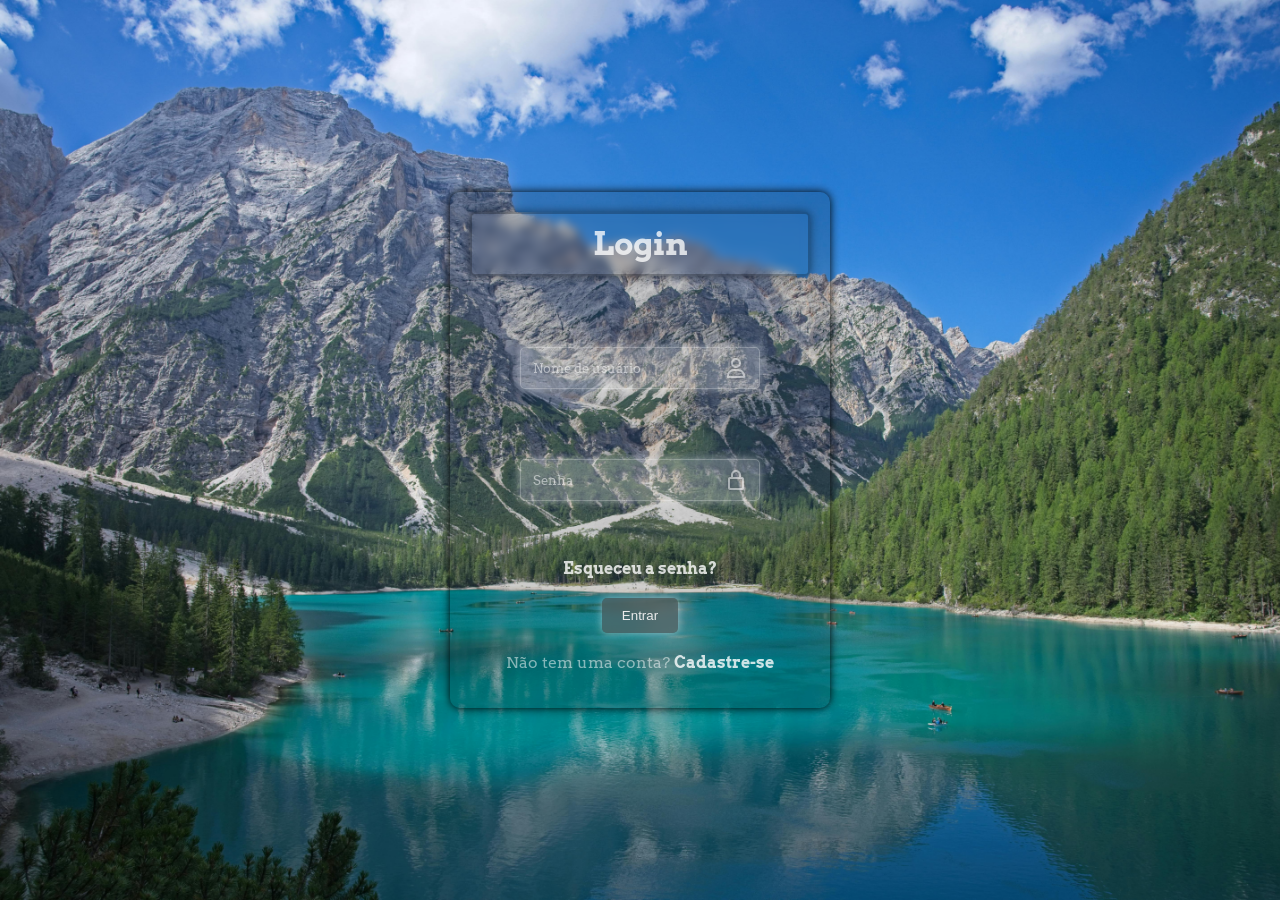
<file: index.html>
<!DOCTYPE html>
<html lang="pt-br">

<head>
    <meta charset="UTF-8">
    <meta name="viewport" content="width=device-width, initial-scale=1.0">
    <title>Login</title>

    <link rel="stylesheet" href="style.css">

    
</head>

<body>

    <div class="login-container">
        <h1>Login</h1>

        <form action="">

            <div class="input-field">
                <div class="input-wrapper">
                    <input type="text" id="username" name="username" placeholder="Nome de usuário">
                    <svg class="input-icon input-icon-right" xmlns="http://www.w3.org/2000/svg" width="24" height="24" fill="currentColor" viewBox="0 0 24 24">
                        <path d="M12 12c2.76 0 5-2.24 5-5s-2.24-5-5-5-5 2.24-5 5 2.24 5 5 5m0-8c1.65 0 3 1.35 3 3s-1.35 3-3 3-3-1.35-3-3 1.35-3 3-3M4 22h16c.55 0 1-.45 1-1v-1c0-3.86-3.14-7-7-7h-4c-3.86 0-7 3.14-7 7v1c0 .55.45 1 1 1m6-7h4c2.76 0 5 2.24 5 5H5c0-2.76 2.24-5 5-5"></path>
                    </svg>
                </div>
            </div>

            <div class="input-field">
                <div class="input-wrapper">
                    <input type="password" id="password" name="password" placeholder="Senha">
                    <svg id="togglePassword" class="input-icon input-icon-right toggle-lock" xmlns="http://www.w3.org/2000/svg" width="24" height="24" fill="currentColor" viewBox="0 0 24 24" data-state="closed">
                        <path d="M6 22h12c1.1 0 2-.9 2-2v-9c0-1.1-.9-2-2-2h-1V7c0-2.76-2.24-5-5-5S7 4.24 7 7v2H6c-1.1 0-2 .9-2 2v9c0 1.1.9 2 2 2M9 7c0-1.65 1.35-3 3-3s3 1.35 3 3v2H9zm-3 4h12v9H6z"></path>
                    </svg>
                </div>
            </div>

            <br><br>

            <div id="errorMessage" class="error-message">
                <div class="error-icon">⚠</div>
                <div class="error-text" id="errorText"></div>
            </div>

            <b><a href="esqueceu-senha.html">Esqueceu a senha?</a></b>

            <button type="submit">Entrar</button>

            <p>Não tem uma conta? <b><a href="cadastro.html">Cadastre-se</a></b></p>

        </form>
    </div>

   
    <div id="customAlert" class="custom-alert">
        <div class="alert-content">
            <div class="alert-icon">✓</div>
            <div class="alert-message" id="alertMessage"></div>
            <button class="alert-button" onclick="closeCustomAlert()">Fechar</button>
        </div>
    </div>

<script src="script.js"></script> 

</body>

</html>
</file>
<file: style.css>
@import url('https://fonts.googleapis.com/css2?family=Arvo:ital,wght@0,400;0,700;1,400;1,700&display=swap');

@keyframes slideIn {
    from {
        opacity: 0;
        transform: translateY(-30px);
    }
    to {
        opacity: 1;
        transform: translateY(0);
    }
}

@keyframes fadeIn {
    from {
        opacity: 0;
    }
    to {
        opacity: 1;
    }
}

body {
    background-color: rgba(255, 255, 255, 0.781);
    background-image: url('pexels-alessandro-bonfiglio-2467683-13291723.jpg');
    background-size: cover;
    background-position: center;
    background-repeat: no-repeat;
    background-attachment: fixed;
    display: flex;
    align-items: center;
    justify-content: center;
    min-height: 100vh;
    margin: 0;
}


p {
    color: rgba(255, 255, 255, 0.514);
    font-family: "Arvo", serif;
    text-align: center;
}

h1 {
    color: rgba(255, 255, 255, 0.767);
    font-family: "Arvo", serif;
    text-align: center;
    margin-top: auto;
    padding: 10px 20px;
    border: 2px solid rgba(0, 0, 0, 0.24);
    border-radius: 5px;
    box-shadow: 0 0 10px rgba(0, 0, 0, 0.507);
    backdrop-filter: blur(5px);
}

button {
    background-color: rgba(94, 94, 94, 0.61);
    color: rgb(235, 235, 235);
    padding: 10px 20px;
    border: none;
    border-radius: 5px;
    cursor: pointer;
    display: block;
    margin: 20px auto;
    box-shadow: 0 0 10px rgba(255, 255, 255, 0.507);
    backdrop-filter: blur(5px);
}

.input-field {
    margin: 20px auto;
    text-align: center;
}

.input-wrapper {
    position: relative;
    display: inline-block;
    width: 240px;
}

.input-icon {
    position: absolute;
    left: 12px;
    top: 50%;
    transform: translateY(-50%);
    color: rgba(255, 255, 255, 0.514);
    pointer-events: none;
    filter: drop-shadow(0 0 2px rgba(0, 0, 0, 0.5));
    z-index: 10;
}

.input-icon-right {
    left: auto;
    right: 12px;
    pointer-events: auto;
    cursor: pointer;
    transition: color 0.3s ease;
    color: rgba(255, 255, 255, 0.514);
}

.input-icon-right:hover {
    color: rgba(255, 255, 255, 1);
}

input {
    color: rgba(255, 255, 255, 0.767);
    display: block;
    padding: 12px 12px 12px 12px;
    width: 100%;
    border: 1px solid rgba(255, 255, 255, 0.219);
    border-radius: 5px;
    background-color: rgba(255, 255, 255, 0.24);
    box-shadow: 0 0 10px rgba(255, 255, 255, 0.486);
    outline: none;
    font-family: "Arvo", serif;
    box-sizing: border-box;
    text-align: left;
}

input::placeholder {
    color: rgba(255, 255, 255, 0.5);
}

input:hover::placeholder {
    color: rgba(255, 255, 255, 0.9);
}

div {
    text-align: center;
    margin-top: 50px;
    font-family: "Arvo", serif;
    color: rgba(255, 255, 255, 0.8);
}

a {
    color: rgba(255, 255, 255, 0.8);
    text-decoration: none;
}

a:hover {
    text-decoration: underline;
    color: rgba(255, 255, 255, 0.9);
}

input[type="password"]::-webkit-reveal,
input[type="password"]::-webkit-clear-button,
input[type="password"]::-ms-reveal {
    display: none !important;
}

.toggle-eye {
    position: absolute;
    right: 12px;
    top: 50%;
    transform: translateY(-50%);
    cursor: pointer;
    font-size: 18px;
    color: rgba(255, 255, 255, 0.6);
    transition: color 0.3s ease;
}

.toggle-eye:hover {
    color: rgba(255, 255, 255, 0.9);
}

.toggle-lock {
    cursor: pointer;
}

input:hover {
    border-color: rgba(255, 255, 255, 0.507);
    box-shadow: 0 0 15px rgba(255, 255, 255, 0.7);
}

input:focus {
    border-color: rgba(255, 255, 255, 0.507);
    box-shadow: 0 0 15px rgba(255, 255, 255, 0.7);
}

button:hover {
    background-color: rgba(94, 94, 94, 0.8);
    box-shadow: 0 0 15px rgba(255, 255, 255, 0.7);
    transform: scale(1.05);
}

.login-container {
    padding: 20px;
    border-radius: 10px;
    width: 340px;
    margin: 0 auto;
    box-shadow: 0 0 10px rgb(0, 0, 0);
    background-color: rgba(0, 0, 0, 0.144);
    animation: slideIn 0.8s ease-out;
}

h1 {
    animation: slideIn 0.8s ease-out 0.1s both;
}

.input-field {
    animation: slideIn 0.8s ease-out;
}

.input-field:nth-child(2) {
    animation: slideIn 0.8s ease-out 0.2s both;
}

.input-field:nth-child(3) {
    animation: slideIn 0.8s ease-out 0.3s both;
}

@keyframes alertPopIn {
    from {
        opacity: 0;
        transform: scale(0.7) translateY(-50px);
    }
    to {
        opacity: 1;
        transform: scale(1) translateY(0);
    }
}

@keyframes alertPopOut {
    from {
        opacity: 1;
        transform: scale(1) translateY(0);
    }
    to {
        opacity: 0;
        transform: scale(0.7) translateY(-50px);
    }
}

@keyframes backdropFadeIn {
    from {
        opacity: 0;
    }
    to {
        opacity: 1;
    }
}

@keyframes backdropFadeOut {
    from {
        opacity: 1;
    }
    to {
        opacity: 0;
    }
}

.custom-alert {
    position: fixed;
    top: 0;
    left: 0;
    width: 100vw;
    height: 100vh;
    background-color: rgba(0, 0, 0, 0.5);
    display: none;
    align-items: center;
    justify-content: center;
    z-index: 1000;
    animation: backdropFadeIn 0.3s ease-out;
    margin: 0;
    padding: 0;
}

.custom-alert.show {
    display: flex;
    animation: backdropFadeIn 0.3s ease-out;
}

.custom-alert.hide {
    animation: backdropFadeOut 0.3s ease-out;
}

.alert-content {
    background: linear-gradient(135deg, rgba(94, 94, 94, 0.95) 0%, rgba(70, 70, 70, 0.95) 100%);
    padding: 40px;
    border-radius: 15px;
    box-shadow: 0 10px 40px rgba(0, 0, 0, 0.6), 0 0 20px rgba(255, 255, 255, 0.1);
    text-align: center;
    max-width: 400px;
    border: 1px solid rgba(255, 255, 255, 0.2);
    animation: alertPopIn 0.5s cubic-bezier(0.34, 1.56, 0.64, 1);
    backdrop-filter: blur(10px);
}

.custom-alert.hide .alert-content {
    animation: alertPopOut 0.3s ease-in;
}

.alert-icon {
    font-size: 48px;
    color: #4caf50;
    margin-bottom: 20px;
    animation: slideIn 0.5s ease-out 0.1s both;
    text-shadow: 0 0 10px rgba(76, 175, 80, 0.5);
}

.alert-message {
    color: rgba(255, 255, 255, 0.9);
    font-family: "Arvo", serif;
    font-size: 16px;
    line-height: 1.6;
    margin: 20px 0;
    word-break: break-word;
    animation: slideIn 0.5s ease-out 0.2s both;
    white-space: pre-wrap;
}

.alert-button {
    background: linear-gradient(135deg, #4caf50 0%, #45a049 100%);
    color: white;
    border: none;
    padding: 12px 30px;
    border-radius: 8px;
    cursor: pointer;
    font-family: "Arvo", serif;
    font-size: 14px;
    font-weight: bold;
    margin-top: 20px;
    transition: all 0.3s ease;
    box-shadow: 0 4px 15px rgba(76, 175, 80, 0.4);
    animation: slideIn 0.5s ease-out 0.3s both;
}

.alert-button:hover {
    background: linear-gradient(135deg, #45a049 0%, #3d8b40 100%);
    transform: translateY(-2px);
    box-shadow: 0 6px 20px rgba(76, 175, 80, 0.6);
}

.alert-button:active {
    transform: translateY(0);
    box-shadow: 0 2px 10px rgba(76, 175, 80, 0.4);
}

@keyframes errorShake {
    0%, 100% {
        transform: translateX(0);
    }
    10%, 20%, 30%, 40%, 50%, 60%, 70%, 80%, 90% {
        transform: translateX(-5px);
    }
    15%, 25%, 35%, 45%, 55%, 65%, 75%, 85%, 95% {
        transform: translateX(5px);
    }
}

@keyframes errorSlideIn {
    from {
        opacity: 0;
        transform: translateY(-20px);
    }
    to {
        opacity: 1;
        transform: translateY(0);
    }
}

.error-message {
    background: linear-gradient(135deg, rgba(244, 67, 54, 0.15) 0%, rgba(229, 57, 53, 0.15) 100%);
    border: 2px solid rgba(244, 67, 54, 0.6);
    border-radius: 10px;
    padding: 8px 12px;
    margin: 15px auto;
    max-width: 280px;
    display: none;
    align-items: center;
    gap: 8px;
    animation: errorSlideIn 0.4s ease-out, errorShake 0.5s ease-in-out 0.3s;
    backdrop-filter: blur(5px);
}

.error-message.show {
    display: flex;
}

.error-icon {
    font-size: 24px;
    color: #f44336;
    flex-shrink: 0;
    text-shadow: 0 0 10px rgba(244, 67, 54, 0.5);
    line-height: center;
    text-align: center;
    margin-top: 4px;
}

.error-text {
    color: rgba(255, 255, 255, 0.9);
    font-family: "Arvo", serif;
    font-size: 14px;
    text-align: center;
    line-height: center;
    margin-top: 5px;
}
</file>
<file: login.css>
@import url('https://fonts.googleapis.com/css2?family=Arvo:ital,wght@0,400;0,700;1,400;1,700&display=swap');

@keyframes slideIn {
    from {
        opacity: 0;
        transform: translateY(-30px);
    }
    to {
        opacity: 1;
        transform: translateY(0);
    }
}

@keyframes fadeIn {
    from {
        opacity: 0;
    }
    to {
        opacity: 1;
    }
}

body {
    background-color: rgba(255, 255, 255, 0.781);
    background-image: url('pexels-alessandro-bonfiglio-2467683-13291723.jpg');
    background-size: cover;
    background-position: center;
    background-repeat: no-repeat;
    background-attachment: fixed;
    display: flex;
    align-items: center;
    justify-content: center;
    min-height: 100vh;
    margin: 0;
}


p {
    color: rgba(255, 255, 255, 0.514);
    font-family: "Arvo", serif;
    text-align: center;
}

h1 {
    color: rgba(255, 255, 255, 0.767);
    font-family: "Arvo", serif;
    text-align: center;
    margin-top: auto;
    padding: 10px 20px;
    border: 2px solid rgba(0, 0, 0, 0.24);
    border-radius: 5px;
    box-shadow: 0 0 10px rgba(0, 0, 0, 0.507);
    backdrop-filter: blur(5px);
}

button {
    background-color: rgba(94, 94, 94, 0.61);
    color: rgb(235, 235, 235);
    padding: 10px 20px;
    border: none;
    border-radius: 5px;
    cursor: pointer;
    display: block;
    margin: 20px auto;
    box-shadow: 0 0 10px rgba(255, 255, 255, 0.507);
    backdrop-filter: blur(5px);
}

.input-field {
    margin: 20px auto;
    text-align: center;
}

.input-wrapper {
    position: relative;
    display: inline-block;
    width: 240px;
}

.input-icon {
    position: absolute;
    left: 12px;
    top: 50%;
    transform: translateY(-50%);
    color: rgba(255, 255, 255, 0.514);
    pointer-events: none;
    filter: drop-shadow(0 0 2px rgba(0, 0, 0, 0.5));
    z-index: 10;
}

.input-icon-right {
    left: auto;
    right: 12px;
    pointer-events: auto;
    cursor: pointer;
    transition: color 0.3s ease;
    color: rgba(255, 255, 255, 0.514);
}

.input-icon-right:hover {
    color: rgba(255, 255, 255, 1);
}

input {
    color: rgba(255, 255, 255, 0.767);
    display: block;
    padding: 12px 12px 12px 12px;
    width: 100%;
    border: 1px solid rgba(255, 255, 255, 0.219);
    border-radius: 5px;
    background-color: rgba(255, 255, 255, 0.24);
    box-shadow: 0 0 10px rgba(255, 255, 255, 0.486);
    outline: none;
    font-family: "Arvo", serif;
    box-sizing: border-box;
    text-align: left;
}

input::placeholder {
    color: rgba(255, 255, 255, 0.5);
}

input:hover::placeholder {
    color: rgba(255, 255, 255, 0.9);
}

div {
    text-align: center;
    margin-top: 50px;
    font-family: "Arvo", serif;
    color: rgba(255, 255, 255, 0.8);
}

a {
    color: rgba(255, 255, 255, 0.8);
    text-decoration: none;
}

a:hover {
    text-decoration: underline;
    color: rgba(255, 255, 255, 0.9);
}

input[type="password"]::-webkit-reveal,
input[type="password"]::-webkit-clear-button,
input[type="password"]::-ms-reveal {
    display: none !important;
}

.toggle-eye {
    position: absolute;
    right: 12px;
    top: 50%;
    transform: translateY(-50%);
    cursor: pointer;
    font-size: 18px;
    color: rgba(255, 255, 255, 0.6);
    transition: color 0.3s ease;
}

.toggle-eye:hover {
    color: rgba(255, 255, 255, 0.9);
}

.toggle-lock {
    cursor: pointer;
}

input:hover {
    border-color: rgba(255, 255, 255, 0.507);
    box-shadow: 0 0 15px rgba(255, 255, 255, 0.7);
}

input:focus {
    border-color: rgba(255, 255, 255, 0.507);
    box-shadow: 0 0 15px rgba(255, 255, 255, 0.7);
}

button:hover {
    background-color: rgba(94, 94, 94, 0.8);
    box-shadow: 0 0 15px rgba(255, 255, 255, 0.7);
    transform: scale(1.05);
}

.login-container {
    padding: 20px;
    border-radius: 10px;
    width: 340px;
    margin: 0 auto;
    box-shadow: 0 0 10px rgb(0, 0, 0);
    background-color: rgba(0, 0, 0, 0.144);
    animation: slideIn 0.8s ease-out;
}

h1 {
    animation: slideIn 0.8s ease-out 0.1s both;
}

.input-field {
    animation: slideIn 0.8s ease-out;
}

.input-field:nth-child(2) {
    animation: slideIn 0.8s ease-out 0.2s both;
}

.input-field:nth-child(3) {
    animation: slideIn 0.8s ease-out 0.3s both;
}

@keyframes alertPopIn {
    from {
        opacity: 0;
        transform: scale(0.7) translateY(-50px);
    }
    to {
        opacity: 1;
        transform: scale(1) translateY(0);
    }
}

@keyframes alertPopOut {
    from {
        opacity: 1;
        transform: scale(1) translateY(0);
    }
    to {
        opacity: 0;
        transform: scale(0.7) translateY(-50px);
    }
}

@keyframes backdropFadeIn {
    from {
        opacity: 0;
    }
    to {
        opacity: 1;
    }
}

@keyframes backdropFadeOut {
    from {
        opacity: 1;
    }
    to {
        opacity: 0;
    }
}

.custom-alert {
    position: fixed;
    top: 0;
    left: 0;
    width: 100vw;
    height: 100vh;
    background-color: rgba(0, 0, 0, 0.5);
    display: none;
    align-items: center;
    justify-content: center;
    z-index: 1000;
    animation: backdropFadeIn 0.3s ease-out;
    margin: 0;
    padding: 0;
}

.custom-alert.show {
    display: flex;
    animation: backdropFadeIn 0.3s ease-out;
}

.custom-alert.hide {
    animation: backdropFadeOut 0.3s ease-out;
}

.alert-content {
    background: linear-gradient(135deg, rgba(94, 94, 94, 0.95) 0%, rgba(70, 70, 70, 0.95) 100%);
    padding: 40px;
    border-radius: 15px;
    box-shadow: 0 10px 40px rgba(0, 0, 0, 0.6), 0 0 20px rgba(255, 255, 255, 0.1);
    text-align: center;
    max-width: 400px;
    border: 1px solid rgba(255, 255, 255, 0.2);
    animation: alertPopIn 0.5s cubic-bezier(0.34, 1.56, 0.64, 1);
    backdrop-filter: blur(10px);
}

.custom-alert.hide .alert-content {
    animation: alertPopOut 0.3s ease-in;
}

.alert-icon {
    font-size: 48px;
    color: #4caf50;
    margin-bottom: 20px;
    animation: slideIn 0.5s ease-out 0.1s both;
    text-shadow: 0 0 10px rgba(76, 175, 80, 0.5);
}

.alert-message {
    color: rgba(255, 255, 255, 0.9);
    font-family: "Arvo", serif;
    font-size: 16px;
    line-height: 1.6;
    margin: 20px 0;
    word-break: break-word;
    animation: slideIn 0.5s ease-out 0.2s both;
    white-space: pre-wrap;
}

.alert-button {
    background: linear-gradient(135deg, #4caf50 0%, #45a049 100%);
    color: white;
    border: none;
    padding: 12px 30px;
    border-radius: 8px;
    cursor: pointer;
    font-family: "Arvo", serif;
    font-size: 14px;
    font-weight: bold;
    margin-top: 20px;
    transition: all 0.3s ease;
    box-shadow: 0 4px 15px rgba(76, 175, 80, 0.4);
    animation: slideIn 0.5s ease-out 0.3s both;
}

.alert-button:hover {
    background: linear-gradient(135deg, #45a049 0%, #3d8b40 100%);
    transform: translateY(-2px);
    box-shadow: 0 6px 20px rgba(76, 175, 80, 0.6);
}

.alert-button:active {
    transform: translateY(0);
    box-shadow: 0 2px 10px rgba(76, 175, 80, 0.4);
}

@keyframes errorShake {
    0%, 100% {
        transform: translateX(0);
    }
    10%, 20%, 30%, 40%, 50%, 60%, 70%, 80%, 90% {
        transform: translateX(-5px);
    }
    15%, 25%, 35%, 45%, 55%, 65%, 75%, 85%, 95% {
        transform: translateX(5px);
    }
}

@keyframes errorSlideIn {
    from {
        opacity: 0;
        transform: translateY(-20px);
    }
    to {
        opacity: 1;
        transform: translateY(0);
    }
}

.error-message {
    background: linear-gradient(135deg, rgba(244, 67, 54, 0.15) 0%, rgba(229, 57, 53, 0.15) 100%);
    border: 2px solid rgba(244, 67, 54, 0.6);
    border-radius: 10px;
    padding: 8px 12px;
    margin: 15px auto;
    max-width: 280px;
    display: none;
    align-items: center;
    gap: 8px;
    animation: errorSlideIn 0.4s ease-out, errorShake 0.5s ease-in-out 0.3s;
    backdrop-filter: blur(5px);
}

.error-message.show {
    display: flex;
}

.error-icon {
    font-size: 24px;
    color: #f44336;
    flex-shrink: 0;
    text-shadow: 0 0 10px rgba(244, 67, 54, 0.5);
    line-height: center;
    text-align: center;
    margin-top: 4px;
}

.error-text {
    color: rgba(255, 255, 255, 0.9);
    font-family: "Arvo", serif;
    font-size: 14px;
    text-align: center;
    line-height: center;
    margin-top: 5px;
}
</file>
